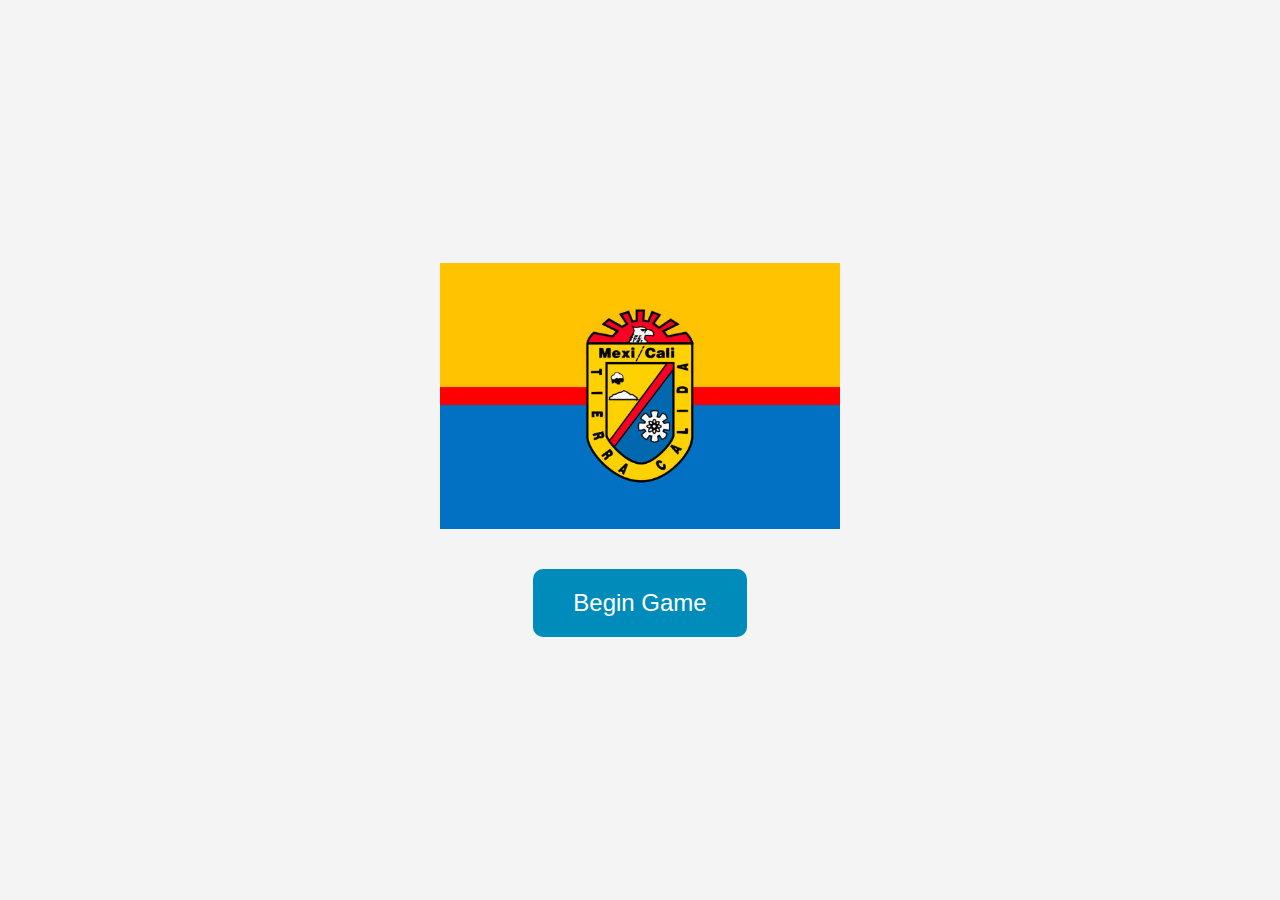
<file: index.html>
<!DOCTYPE html>
<html lang="en">
<link rel="icon" type="jgp" href="mexicaliFlag.jpg">

<head>
    <meta charset="UTF-8">
    <meta name="viewport" content="width=device-width, initial-scale=1.0">
    <title>Mexicali</title>
    <link rel="stylesheet" href="home.css">
</head>

<body>
    <div class="homepage">
        <header>
            <img id="flag" src="mexicaliFlag.jpg" alt="Mexicali Flag">
        </header>
        <main>
            <!-- <h1></h1> -->
            <button id="beginButton" onclick="window.location.href='game.html'">Begin Game</button>
        </main>
    </div>
</body>

</html>
</file>
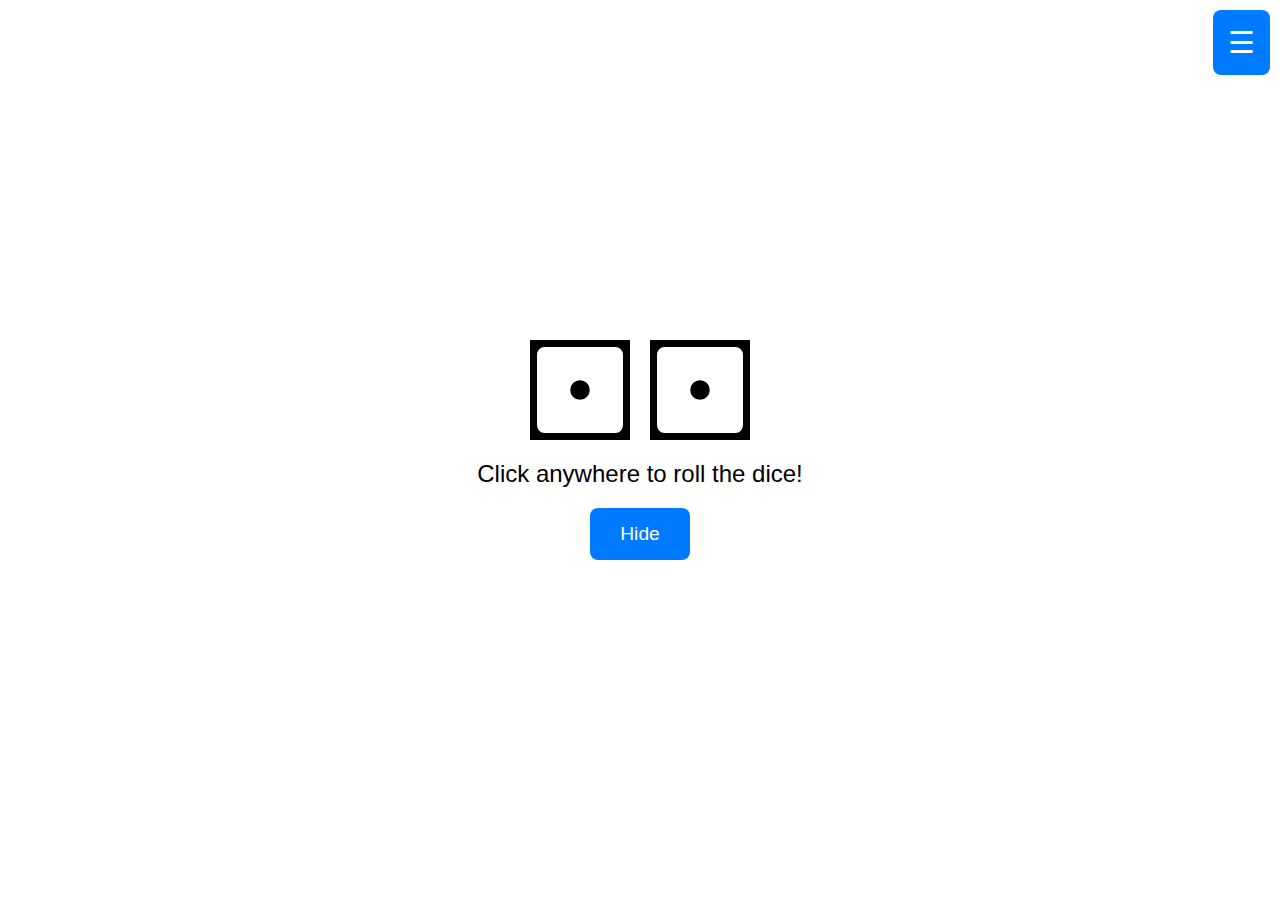
<file: game.html>
<!DOCTYPE html>
<html lang="en">
<link rel="icon" type="jgp" href="mexicaliFlag.jpg">

<head>
    <meta charset="UTF-8">
    <meta name="viewport" content="width=device-width, initial-scale=1.0">
    <title>Mexicali</title>
    <link rel="stylesheet" href="styles.css">
</head>

<body>
    <!-- The background image and the game -->
    <img id="backgroundImage" src="mexicaliFlag.jpg" alt="Mexicali Flag">

    <!-- Hamburger button -->
    <button id="menuButton" class="hamburger">&#9776;</button>

    <!-- The sliding menu -->
    <div id="sideMenu" class="side-menu">
        <!-- <button id="closeButton" class="close-btn">&times;</button> -->
        <p>Rules
        <ol>
            <li>Read the dice as numbers => 4 and 2 reads 42</li>
            <br>
            <li>After rolling, remember your number. Hide your number.</li>
            <br>
            <li>If your number was less than the number preceding you, you may bullshit your number</li>
            <br>
            <li>Any double number (i.e. 22, 33) beats a normal number</li>

        </ol>
        <p>Special Cases</p>
        <ol>
            <li>11: Snake eyes. Fill the boat, and pass.</li>
            <br>
            <li>32: Show your number. Reroll and the order reverses</li>
            <br>
            <li>21: Mexicali. Show your number. Fill the boat and give it to anyone. Pass the dice to person after you
                </br>
            </li>
        </ol>
        </p>
    </div>

    <div id="game">
        <div id="diceContainer">
            <img id="dice1" src="1.svg" alt="Dice 1">
            <img id="dice2" src="1.svg" alt="Dice 2">
        </div>
        <p id="message">Click anywhere to roll the dice!</p>
        <div id="buttonContainer">
            <button id="toggleButton">Hide</button>
            <button id="rollButton" style="display: none;">Roll</button>
        </div>
    </div>

    <script src="script.js"></script>
</body>

</html>
</file>
<file: home.css>
/* Reset some basic styling */
* {
    margin: 0;
    padding: 0;
    box-sizing: border-box;
}

body {
    font-family: Arial, sans-serif;
    display: flex;
    justify-content: center;
    align-items: center;
    height: 100vh;
    background-color: #f4f4f4;
}

.homepage {
    text-align: center;
    width: 100%;
    max-width: 800px;
}

header {
    margin-bottom: 40px;
}

#flag {
    max-width: 400px;
    height: auto;
    display: block;
    margin: 0 auto;
}

h1 {
    font-size: 64px;
    color: #00796b;
    margin-bottom: 20px;
}

#beginButton {
    padding: 20px 40px;
    font-size: 24px;
    background-color: #008cba;
    color: white;
    border: none;
    border-radius: 10px;
    cursor: pointer;
}

#beginButton:hover {
    background-color: #007ba7;
}

@media (max-width: 768px) {
    #flag {
        width: 80%;
    }

    h1 {
        font-size: 48px;
    }

    #beginButton {
        padding: 15px 30px;
        font-size: 20px;
    }
}
</file>
<file: styles.css>
/* Reset some default browser padding and margins */
* {
    margin: 0;
    padding: 0;
    box-sizing: border-box;
}

html,
body {
    height: 100%;
    margin: 0;
    overflow: hidden;
    /* Prevent scrolling */
}

body {
    font-family: Arial, sans-serif;
}

/* Background image styles */
#backgroundImage {
    position: fixed;
    /* Keeps it in place when scrolling */
    top: 0;
    left: 0;
    width: 100%;
    /* Cover the entire width */
    height: 100%;
    /* Cover the entire height */
    z-index: -1;
    /* Behind all content */
    opacity: 0.1;
    /* Adjust the opacity as needed */
    display: none;
    /* Start hidden */
    object-fit: cover;
    /* Cover the entire area without stretching */
}

/* Centering the game container */
#game {
    position: relative;
    /* Position game content on top of the background */
    z-index: 1;
    /* Ensure game content is above the image */
    text-align: center;
    /* Center the text within the game container */
    display: flex;
    /* Use flexbox for centering */
    flex-direction: column;
    /* Stack elements vertically */
    justify-content: center;
    /* Center vertically */
    align-items: center;
    /* Center horizontally */
    height: 100vh;
    /* Full viewport height */
}



/* Container for the dice */
#diceContainer {
    display: flex;
    /* Align dice horizontally */
    justify-content: center;
    /* Center dice */
    margin-bottom: 20px;
    /* Space below dice */
}

/* Dice images */
#dice1,
#dice2 {
    width: 100px;
    /* Fixed width */
    height: 100px;
    /* Fixed height */
    margin: 0 10px;
    /* Space between dice */
}

/* Message and buttons */
#message {
    margin-bottom: 20px;
    /* Space below message */
    font-size: 1.5em;
    /* Font size for message */
    text-align: center;
    /* Center message text */
}

#buttonContainer {
    display: flex;
    /* Align buttons horizontally */
    gap: 15px;
    /* Space between buttons */
}

/* Button styles */
button {
    padding: 15px 30px;
    /* Bigger buttons for easy tap */
    font-size: 1.2em;
    /* Font size for buttons */
    background-color: #007bff;
    /* Soft gray-blue */
    color: white;
    /* Button text color */
    border: none;
    /* No border */
    border-radius: 8px;
    /* Rounded corners */
    cursor: pointer;
    /* Pointer on hover */
    transition: background-color 0.3s;
    /* Smooth background transition */
}

button:hover {
    background-color: #6fb1e3;
    /* Slightly darker on hover */
}

button:focus {
    outline: none;
    /* Remove focus outline */
}

/* Ensure images and buttons are not selectable */
#game img,
#game button,
#game p {
    user-select: none;
    /* Disable text selection */
}

/* Hamburger button styles */
.hamburger {
    position: fixed;
    top: 10px;
    right: 10px;
    background-color: #007bff;
    color: white;
    border: none;
    padding: 15px;
    font-size: 30px;
    cursor: pointer;
    z-index: 100;
}

/* Side menu container */
.side-menu {
    height: 100%;
    width: 0;
    position: fixed;
    top: 0;
    right: 0;
    background-color: #111;
    overflow-x: hidden;
    transition: 0.5s;
    padding-top: 60px;
    z-index: 99;
    opacity: 0.75;
    /* Below the hamburger */
}

/* Links inside the side menu */
.side-menu p {
    padding: 8px 8px 8px 15px;
    text-decoration: none;
    font-size: 25px;
    color: white;
    display: block;
    transition: 0.3s;
}

.side-menu ol {
    padding: 8px 8px 8px 32px;
    text-decoration: none;
    font-size: 20px;
    color: white;
    display: block;
    transition: 0.3s;
}

.side-menu p:hover {
    color: #f1f1f1;
}

/* Close button for the side menu */
.close-btn {
    position: absolute;
    top: 0;
    right: 20px;
    font-size: 36px;
    background-color: transparent;
    color: white;
    border: none;
    cursor: pointer;
}

.close-btn:hover {
    color: #f1f1f1;
}

/* Active state for the side menu (when it slides out) */
.side-menu.active {
    width: 250px;
}
</file>
